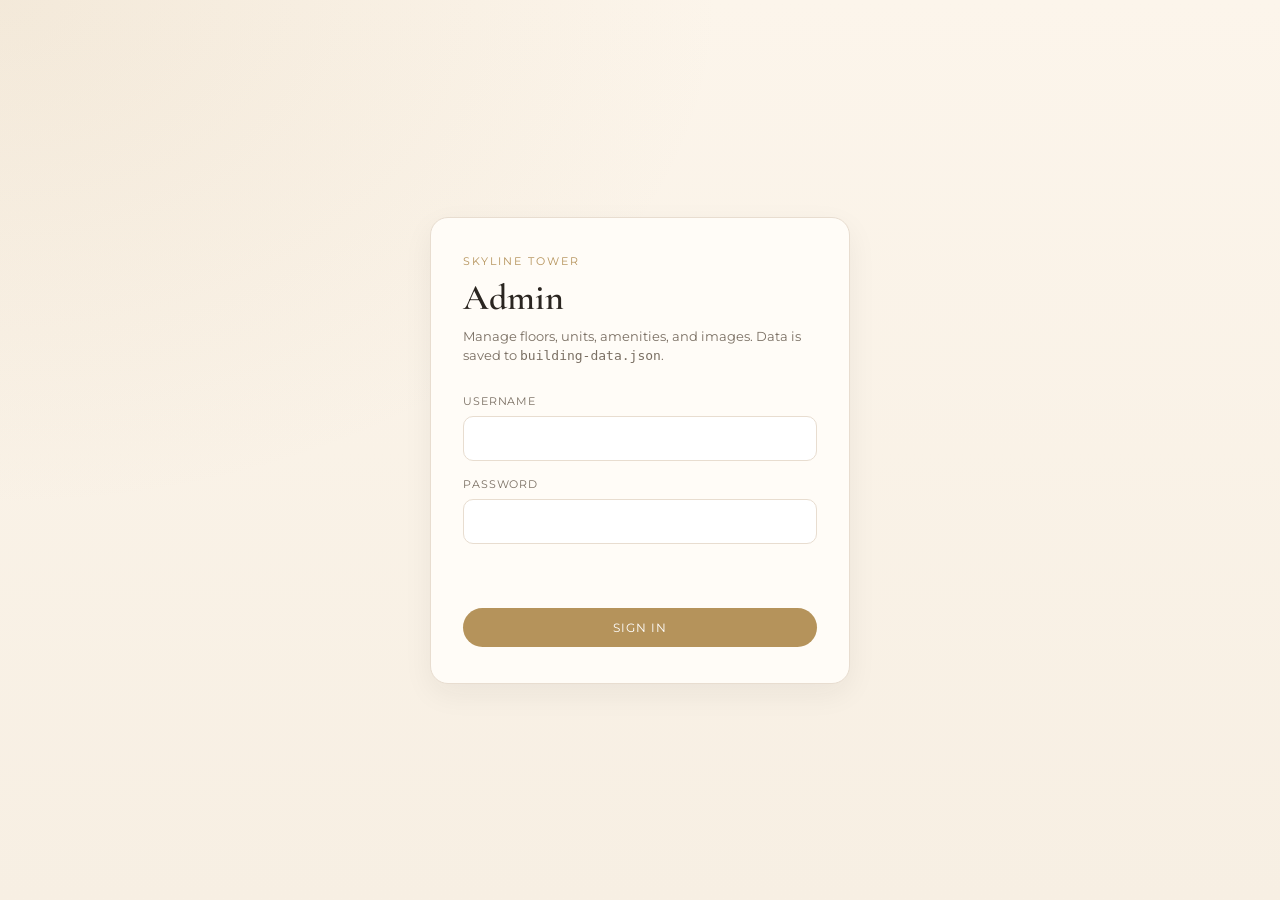
<file: admin/index.html>
<!DOCTYPE html>
<html lang="en">
<head>
  <meta charset="UTF-8" />
  <meta name="viewport" content="width=device-width, initial-scale=1.0" />
  <title>Skyline Admin</title>
  <link rel="preconnect" href="https://fonts.googleapis.com" />
  <link rel="preconnect" href="https://fonts.gstatic.com" crossorigin />
  <link href="https://fonts.googleapis.com/css2?family=Cormorant+Garamond:wght@500;600;700&family=Montserrat:wght@400;500;600&display=swap" rel="stylesheet" />
  <link rel="stylesheet" href="admin.css" />
</head>
<body>
  <div id="login-screen" class="hidden">
    <form class="login-card" id="login-form" autocomplete="on">
      <div class="eyebrow">Skyline Tower</div>
      <h1>Admin</h1>
      <p>Manage floors, units, amenities, and images. Data is saved to <code>building-data.json</code>.</p>
      <div class="field">
        <label for="login-user">Username</label>
        <input id="login-user" name="username" autocomplete="username" required />
      </div>
      <div class="field">
        <label for="login-pass">Password</label>
        <input id="login-pass" name="password" type="password" autocomplete="current-password" required />
      </div>
      <p class="form-error" id="login-error"></p>
      <button class="btn btn-gold btn-block" type="submit">Sign in</button>
    </form>
  </div>

  <div id="app-shell" class="hidden">
    <div class="sidebar-backdrop" id="sidebar-backdrop"></div>
    <aside class="sidebar" id="sidebar">
      <div class="brand-mark">
        <div class="eyebrow">Dashboard</div>
        <h1 id="sidebar-building-name">Skyline</h1>
      </div>
      <nav class="nav" id="nav">
        <button type="button" class="nav-btn active" data-view="overview">Overview</button>
        <button type="button" class="nav-btn" data-view="building">Building</button>
        <button type="button" class="nav-btn" data-view="floors">Floors &amp; Units</button>
        <button type="button" class="nav-btn" data-view="amenities">Amenities</button>
        <button type="button" class="nav-btn" data-view="images">Images</button>
      </nav>
      <div class="sidebar-foot">
        <div>Signed in as <strong id="admin-user-label">admin</strong></div>
        <button type="button" class="btn btn-ghost btn-sm" id="logout-btn" style="color:#f4ebe0;border-color:rgba(244,235,224,.25)">Log out</button>
      </div>
    </aside>

    <div class="main">
      <header class="topbar">
        <div style="display:flex;align-items:center;gap:12px">
          <button type="button" class="menu-toggle" id="menu-toggle" aria-label="Open menu">☰</button>
          <h2 id="page-title">Overview</h2>
        </div>
        <div class="topbar-actions">
          <a class="btn btn-ghost btn-sm" href="../index.html" target="_blank" rel="noopener">View site</a>
        </div>
      </header>
      <main class="content" id="view-root"></main>
    </div>
  </div>

  <div class="modal" id="modal" aria-hidden="true">
    <div class="modal-backdrop" id="modal-backdrop"></div>
    <div class="modal-dialog" role="dialog" aria-modal="true">
      <div class="modal-header">
        <h3 id="modal-title">Edit</h3>
        <button type="button" class="modal-close" id="modal-close" aria-label="Close">×</button>
      </div>
      <div class="modal-body" id="modal-body"></div>
      <div class="modal-footer" id="modal-footer"></div>
    </div>
  </div>

  <div class="toast" id="toast"></div>
  <script src="admin.js"></script>
</body>
</html>
</file>
<file: admin/admin.css>
:root {
  --cream: #fcf5eb;
  --cream-dark: #f3e8d8;
  --gold: #b5935b;
  --gold-light: #d4b483;
  --gold-dim: rgba(181, 147, 91, 0.14);
  --charcoal: #1c1c1c;
  --text: #2a2520;
  --muted: #7a6f63;
  --panel: #fffcf7;
  --border: #e8ddd0;
  --accent: var(--gold);
  --success: #5a7a52;
  --warn: #a67c3a;
  --danger: #9a4a4a;
  --sidebar-w: 260px;
  --header-h: 64px;
  --shadow: 0 10px 30px rgba(42, 37, 32, 0.06);
}

* { box-sizing: border-box; }
html, body { height: 100%; }
body {
  margin: 0;
  font-family: 'Montserrat', system-ui, sans-serif;
  color: var(--text);
  background:
    radial-gradient(ellipse at top left, rgba(181, 147, 91, 0.12), transparent 40%),
    linear-gradient(180deg, var(--cream) 0%, #f7efe3 100%);
  min-height: 100%;
}

h1, h2, h3, .serif {
  font-family: 'Cormorant Garamond', Georgia, serif;
  font-weight: 600;
  margin: 0;
}

button, input, select, textarea {
  font: inherit;
  color: inherit;
}

a { color: var(--gold); text-decoration: none; }
a:hover { color: var(--charcoal); }

.hidden { display: none !important; }

/* ── Login ── */
#login-screen {
  min-height: 100vh;
  display: grid;
  place-items: center;
  padding: 24px;
}
.login-card {
  width: min(420px, 100%);
  background: var(--panel);
  border: 1px solid var(--border);
  border-radius: 18px;
  padding: 36px 32px;
  box-shadow: var(--shadow);
}
.login-card .eyebrow {
  text-transform: uppercase;
  letter-spacing: 0.18em;
  font-size: 11px;
  color: var(--gold);
  margin-bottom: 8px;
}
.login-card h1 {
  font-size: 36px;
  margin-bottom: 8px;
}
.login-card p {
  color: var(--muted);
  font-size: 13px;
  margin: 0 0 28px;
  line-height: 1.5;
}
.field { margin-bottom: 16px; }
.field label {
  display: block;
  font-size: 11px;
  letter-spacing: 0.08em;
  text-transform: uppercase;
  color: var(--muted);
  margin-bottom: 8px;
}
.field input, .field select, .field textarea {
  width: 100%;
  border: 1px solid var(--border);
  background: #fff;
  border-radius: 10px;
  padding: 12px 14px;
  outline: none;
  transition: border-color .15s, box-shadow .15s;
}
.field input:focus, .field select:focus, .field textarea:focus {
  border-color: var(--gold);
  box-shadow: 0 0 0 3px var(--gold-dim);
}
.field textarea { min-height: 88px; resize: vertical; }
.field-row {
  display: grid;
  grid-template-columns: 1fr 1fr;
  gap: 12px;
}
.btn {
  appearance: none;
  border: none;
  border-radius: 999px;
  padding: 12px 20px;
  cursor: pointer;
  background: var(--charcoal);
  color: var(--cream);
  font-size: 12px;
  letter-spacing: 0.08em;
  text-transform: uppercase;
  transition: transform .15s, background .15s, opacity .15s;
}
.btn:hover { background: #2f2a26; }
.btn:active { transform: scale(0.98); }
.btn:disabled { opacity: 0.55; cursor: not-allowed; }
.btn-gold { background: var(--gold); color: #fff; }
.btn-gold:hover { background: #a4834f; }
.btn-ghost {
  background: transparent;
  color: var(--text);
  border: 1px solid var(--border);
}
.btn-ghost:hover { background: var(--cream-dark); }
.btn-danger { background: var(--danger); color: #fff; }
.btn-sm { padding: 8px 14px; font-size: 11px; }
.btn-block { width: 100%; }
.form-error {
  color: var(--danger);
  font-size: 13px;
  min-height: 20px;
  margin: 0 0 12px;
}

/* ── Shell ── */
#app-shell {
  min-height: 100vh;
  display: grid;
  grid-template-columns: var(--sidebar-w) 1fr;
}
.sidebar {
  position: sticky;
  top: 0;
  height: 100vh;
  background: var(--charcoal);
  color: #f4ebe0;
  padding: 28px 18px;
  display: flex;
  flex-direction: column;
  gap: 28px;
  z-index: 40;
}
.brand-mark .eyebrow {
  font-size: 10px;
  letter-spacing: 0.2em;
  text-transform: uppercase;
  color: var(--gold-light);
  margin-bottom: 6px;
}
.brand-mark h1 {
  font-size: 28px;
  color: #fff;
  line-height: 1.1;
}
.nav {
  display: flex;
  flex-direction: column;
  gap: 6px;
  flex: 1;
}
.nav-btn {
  appearance: none;
  border: none;
  background: transparent;
  color: rgba(252, 245, 235, 0.72);
  text-align: left;
  padding: 12px 14px;
  border-radius: 12px;
  cursor: pointer;
  font-size: 13px;
  letter-spacing: 0.02em;
}
.nav-btn:hover, .nav-btn.active {
  background: rgba(181, 147, 91, 0.18);
  color: #fff;
}
.sidebar-foot {
  font-size: 12px;
  color: rgba(252, 245, 235, 0.5);
  display: flex;
  flex-direction: column;
  gap: 10px;
}
.main {
  min-width: 0;
  display: flex;
  flex-direction: column;
}
.topbar {
  height: var(--header-h);
  display: flex;
  align-items: center;
  justify-content: space-between;
  gap: 16px;
  padding: 0 28px;
  border-bottom: 1px solid var(--border);
  background: rgba(255, 252, 247, 0.8);
  backdrop-filter: blur(10px);
  position: sticky;
  top: 0;
  z-index: 20;
}
.topbar h2 { font-size: 28px; }
.topbar-actions { display: flex; gap: 10px; align-items: center; }
.menu-toggle {
  display: none;
  appearance: none;
  border: 1px solid var(--border);
  background: var(--panel);
  border-radius: 10px;
  width: 42px;
  height: 42px;
  cursor: pointer;
}
.content {
  padding: 28px;
}

/* ── Cards / tables ── */
.stats {
  display: grid;
  grid-template-columns: repeat(auto-fit, minmax(150px, 1fr));
  gap: 14px;
  margin-bottom: 24px;
}
.stat-card {
  background: var(--panel);
  border: 1px solid var(--border);
  border-radius: 16px;
  padding: 18px;
  box-shadow: var(--shadow);
}
.stat-card .label {
  font-size: 11px;
  letter-spacing: 0.1em;
  text-transform: uppercase;
  color: var(--muted);
}
.stat-card .value {
  font-family: 'Cormorant Garamond', Georgia, serif;
  font-size: 36px;
  margin-top: 6px;
  line-height: 1;
}
.panel {
  background: var(--panel);
  border: 1px solid var(--border);
  border-radius: 18px;
  box-shadow: var(--shadow);
  overflow: hidden;
}
.panel-head {
  display: flex;
  align-items: center;
  justify-content: space-between;
  gap: 12px;
  padding: 18px 20px;
  border-bottom: 1px solid var(--border);
}
.panel-head h3 { font-size: 24px; }
.panel-body { padding: 20px; }
.toolbar {
  display: flex;
  flex-wrap: wrap;
  gap: 10px;
  align-items: center;
  margin-bottom: 16px;
}
.toolbar .spacer { flex: 1; }
.search {
  min-width: 220px;
  border: 1px solid var(--border);
  background: #fff;
  border-radius: 999px;
  padding: 10px 14px;
}

.table-wrap { overflow-x: auto; }
table {
  width: 100%;
  border-collapse: collapse;
  font-size: 13px;
}
th, td {
  text-align: left;
  padding: 12px 14px;
  border-bottom: 1px solid var(--border);
  vertical-align: top;
}
th {
  font-size: 11px;
  letter-spacing: 0.08em;
  text-transform: uppercase;
  color: var(--muted);
  background: rgba(243, 232, 216, 0.45);
}
tr:hover td { background: rgba(252, 245, 235, 0.65); }
.row-actions { display: flex; flex-wrap: wrap; gap: 6px; }

.pill {
  display: inline-flex;
  align-items: center;
  padding: 4px 10px;
  border-radius: 999px;
  font-size: 11px;
  letter-spacing: 0.04em;
  text-transform: uppercase;
}
.pill.available { background: rgba(90, 122, 82, 0.12); color: var(--success); }
.pill.reserved { background: rgba(166, 124, 58, 0.12); color: var(--warn); }
.pill.sold { background: rgba(154, 74, 74, 0.12); color: var(--danger); }
.tag {
  display: inline-block;
  background: var(--gold-dim);
  color: var(--text);
  border-radius: 999px;
  padding: 4px 10px;
  margin: 2px 4px 2px 0;
  font-size: 12px;
}
.muted { color: var(--muted); }
.empty {
  text-align: center;
  padding: 40px 16px;
  color: var(--muted);
}

.floor-block { margin-bottom: 18px; }
.floor-block:last-child { margin-bottom: 0; }
.floor-head {
  display: flex;
  align-items: center;
  justify-content: space-between;
  gap: 12px;
  padding: 14px 16px;
  background: rgba(243, 232, 216, 0.5);
  border: 1px solid var(--border);
  border-radius: 14px 14px 0 0;
}
.floor-head h4 {
  font-family: 'Cormorant Garamond', Georgia, serif;
  font-size: 22px;
  margin: 0;
}
.floor-body {
  border: 1px solid var(--border);
  border-top: none;
  border-radius: 0 0 14px 14px;
  overflow: hidden;
}

.amenity-list, .image-grid {
  display: grid;
  gap: 12px;
}
.amenity-list { grid-template-columns: repeat(auto-fill, minmax(240px, 1fr)); }
.image-grid { grid-template-columns: repeat(auto-fill, minmax(160px, 1fr)); }
.amenity-item, .image-card {
  border: 1px solid var(--border);
  border-radius: 14px;
  background: #fff;
  padding: 14px;
}
.image-card img {
  width: 100%;
  aspect-ratio: 4/3;
  object-fit: cover;
  border-radius: 10px;
  display: block;
  margin-bottom: 10px;
  background: var(--cream-dark);
}
.image-card .meta {
  font-size: 12px;
  color: var(--muted);
  word-break: break-all;
  margin-bottom: 10px;
}

/* ── Modal ── */
.modal {
  position: fixed;
  inset: 0;
  z-index: 100;
  display: grid;
  place-items: center;
  padding: 16px;
}
.modal[aria-hidden="true"] { display: none; }
.modal-backdrop {
  position: absolute;
  inset: 0;
  background: rgba(28, 28, 28, 0.45);
}
.modal-dialog {
  position: relative;
  width: min(720px, 100%);
  max-height: min(90vh, 900px);
  overflow: auto;
  background: var(--panel);
  border: 1px solid var(--border);
  border-radius: 18px;
  box-shadow: var(--shadow);
}
.modal-header {
  display: flex;
  align-items: center;
  justify-content: space-between;
  gap: 12px;
  padding: 18px 20px;
  border-bottom: 1px solid var(--border);
  position: sticky;
  top: 0;
  background: var(--panel);
}
.modal-header h3 { font-size: 26px; }
.modal-close {
  appearance: none;
  border: none;
  background: transparent;
  font-size: 28px;
  line-height: 1;
  cursor: pointer;
  color: var(--muted);
}
.modal-body { padding: 20px; }
.modal-footer {
  display: flex;
  justify-content: flex-end;
  gap: 10px;
  padding: 16px 20px 20px;
  border-top: 1px solid var(--border);
}
.check-grid {
  display: grid;
  grid-template-columns: repeat(auto-fill, minmax(140px, 1fr));
  gap: 8px;
}
.check-grid label {
  display: flex;
  gap: 8px;
  align-items: center;
  font-size: 13px;
  padding: 8px 10px;
  border: 1px solid var(--border);
  border-radius: 10px;
  background: #fff;
  cursor: pointer;
}
.chip-input {
  display: flex;
  flex-wrap: wrap;
  gap: 8px;
  align-items: center;
}
.chip-input input { flex: 1; min-width: 140px; }
.toast {
  position: fixed;
  right: 18px;
  bottom: 18px;
  background: var(--charcoal);
  color: #fff;
  padding: 12px 16px;
  border-radius: 12px;
  font-size: 13px;
  z-index: 200;
  opacity: 0;
  transform: translateY(8px);
  transition: .2s;
  pointer-events: none;
}
.toast.show { opacity: 1; transform: none; }
.toast.error { background: var(--danger); }

.sidebar-backdrop {
  display: none;
  position: fixed;
  inset: 0;
  background: rgba(28, 28, 28, 0.4);
  z-index: 35;
}

@media (max-width: 900px) {
  #app-shell { grid-template-columns: 1fr; }
  .sidebar {
    position: fixed;
    left: 0;
    top: 0;
    transform: translateX(-105%);
    transition: transform .2s ease;
    width: min(280px, 86vw);
  }
  body.sidebar-open .sidebar { transform: none; }
  body.sidebar-open .sidebar-backdrop { display: block; }
  .menu-toggle { display: inline-grid; place-items: center; }
  .content { padding: 18px 14px 28px; }
  .topbar { padding: 0 14px; }
  .topbar h2 { font-size: 22px; }
  .field-row { grid-template-columns: 1fr; }
}
</file>
